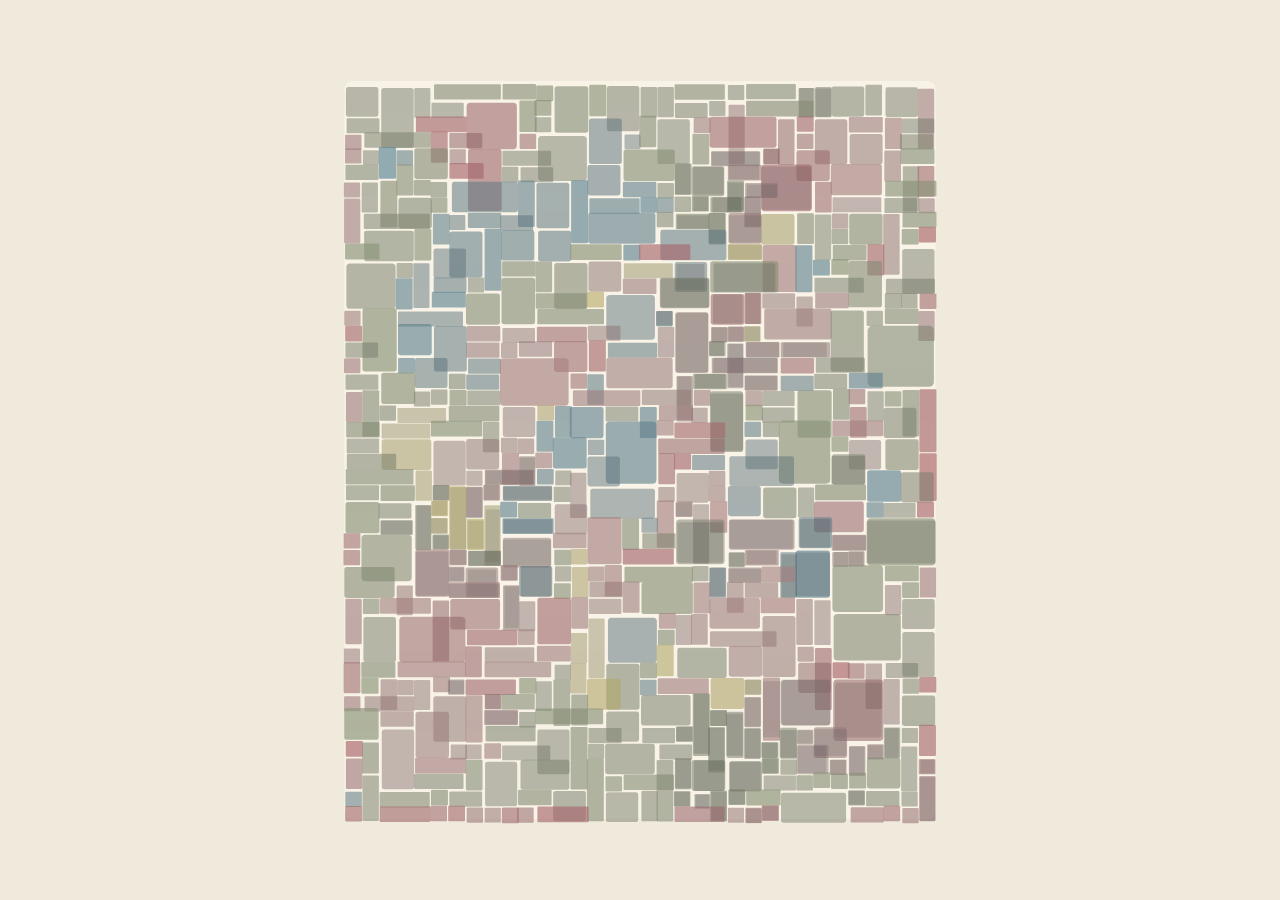
<file: nft/index.html>
<!DOCTYPE html>
<html lang="en">
  <head>
    <meta charset="utf-8" />
    <title>Garden</title>
    <meta name="viewport" content="width=device-width, initial-scale=1" />
    <meta property="og:image" content="thumbnail.png" />
    <link type="text/css" rel="stylesheet" href="style.css" />
    <script type="text/javascript" src="p5.min.js"></script>
  </head>
  <body>
    <script type="text/javascript" src="script.js"></script>
  </body>
</html>
</file>
<file: nft/style.css>
html,
body {
  width: 100%;
  height: 100%;
  margin: 0;
  padding: 0;
  display: flex;
  justify-content: center;
  align-items: center;
  overflow: hidden;
  touch-action: none;
  background: #f1eee6;
}

canvas {
  margin: auto;
  display: block;
}

* {
  box-sizing: border-box;
  -moz-osx-font-smoothing: grayscale;
  -webkit-font-smoothing: antialiased;
  -webkit-tap-highlight-color: transparent;
  -webkit-touch-callout: none;
}
</file>
